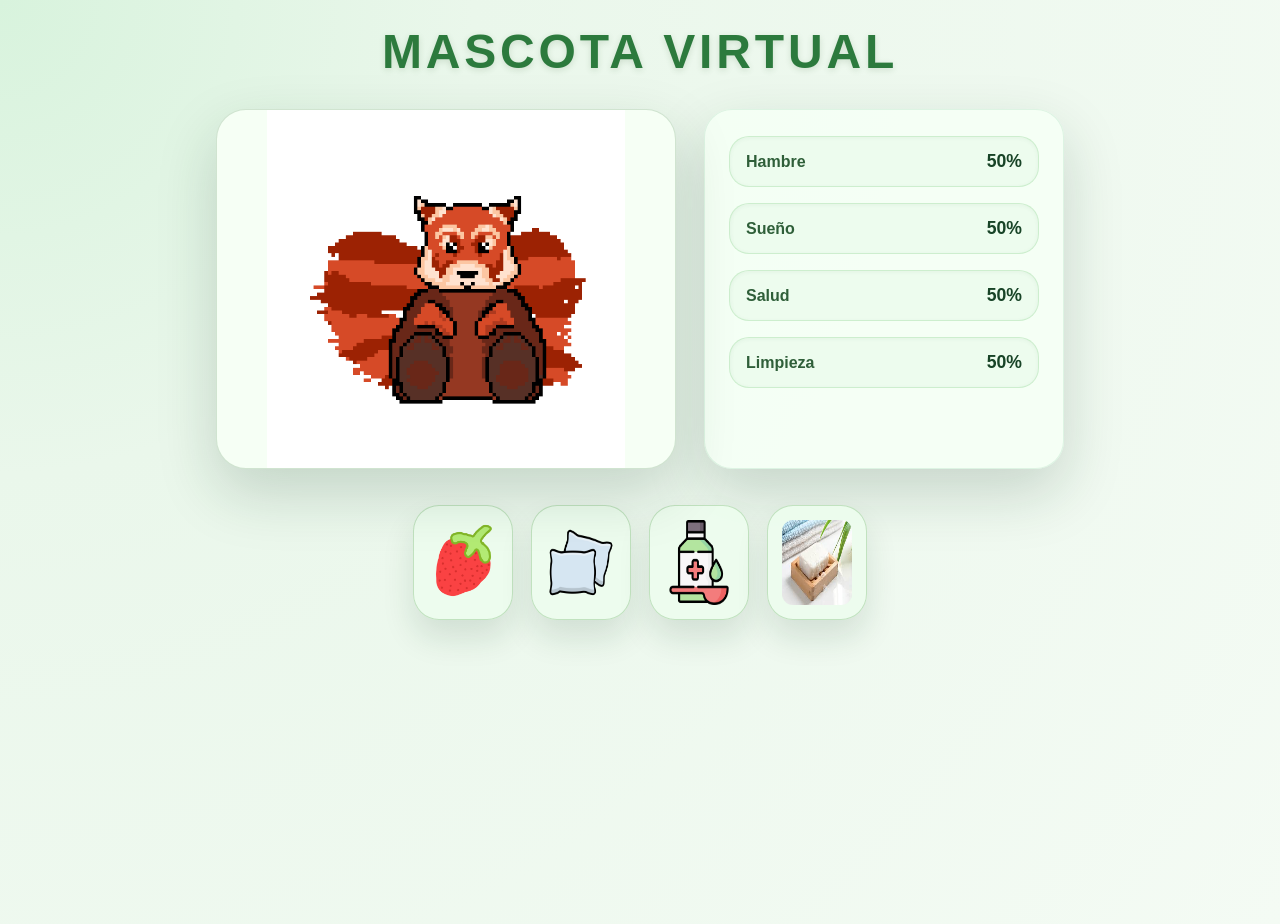
<file: index.html>
<!DOCTYPE html>
<html lang="es">
<head>
<meta charset="UTF-8">
<title>Mascota Virtual</title>

<style>
:root {
    --bg: #eaf7eb;
    --surface: rgba(245, 255, 245, 0.95);
    --surface-strong: rgba(255, 255, 255, 0.98);
    --accent: #2c7a3d;
    --accent-2: #51b676;
    --text: #184427;
    --shadow: 0 24px 60px rgba(17, 58, 32, 0.18);
}

* {
    box-sizing: border-box;
}

body {
    margin: 0;
    min-height: 100vh;
    font-family: "Segoe UI", Tahoma, Geneva, Verdana, sans-serif;
    color: var(--text);
    text-align: center;
    background: radial-gradient(circle at top left, #d8f3dd 0%, var(--bg) 30%, #f4fbf4 100%);
}

h1 {
    margin: 1.5rem 0 0.75rem;
    font-size: clamp(2rem, 4vw, 3rem);
    letter-spacing: 0.08em;
    text-transform: uppercase;
    color: var(--accent);
    text-shadow: 0 2px 6px rgba(51, 93, 46, 0.16);
}

#contenedor {
    max-width: 980px;
    margin: 30px auto 0;
    display: flex;
    flex-wrap: wrap;
    justify-content: center;
    gap: 28px;
    padding: 0 1rem;
}

#zonaMascota {
    width: min(100%, 460px);
    height: 360px;
    border-radius: 30px;
    border: 1px solid rgba(76, 134, 79, 0.22);
    background-image: url("tamagotchi.gif");
    background-size: contain;
    background-repeat: no-repeat;
    background-position: center 45%;
    background-color: #f6fff5;
    box-shadow: var(--shadow);
    position: relative;
    overflow: hidden;
}

#panel {
    width: min(100%, 360px);
    text-align: left;
    background: var(--surface);
    border-radius: 28px;
    padding: 26px 24px;
    box-shadow: var(--shadow);
    border: 1px solid rgba(220, 244, 226, 0.95);
}

#panel .stat {
    display: flex;
    justify-content: space-between;
    align-items: center;
    gap: 12px;
    margin-bottom: 16px;
    padding: 14px 16px;
    border-radius: 20px;
    background: rgba(237, 252, 238, 0.95);
    box-shadow: inset 0 1px 4px rgba(53, 95, 61, 0.06);
    border: 1px solid rgba(191, 233, 193, 0.7);
}

#panel .stat:last-child {
    margin-bottom: 0;
}

#panel .stat span:first-child {
    font-size: 1rem;
    font-weight: 600;
    color: #2f5f39;
}

#panel .stat span:last-child {
    min-width: 4rem;
    text-align: right;
    font-size: 1.1rem;
    font-weight: 700;
    color: #184427;
}

#objetos {
    max-width: 980px;
    margin: 36px auto 60px;
    display: flex;
    flex-wrap: wrap;
    justify-content: center;
    gap: 18px;
    padding: 0 1rem;
}

.objeto {
    width: 100px;
    padding: 14px;
    border-radius: 26px;
    background: rgba(237, 252, 238, 0.96);
    box-shadow: 0 18px 32px rgba(17, 58, 32, 0.12);
    transition: transform 180ms ease, box-shadow 180ms ease, filter 180ms ease;
    cursor: grab;
    border: 1px solid rgba(126, 184, 120, 0.4);
}

.objeto:hover {
    transform: translateY(-6px);
    filter: brightness(1.06);
}

.objeto:active {
    cursor: grabbing;
    transform: translateY(-2px) scale(0.98);
}

@media (max-width: 720px) {
    #contenedor {
        gap: 18px;
    }

    #panel {
        width: 100%;
    }

    #panel .stat {
        flex-wrap: wrap;
    }
}
</style>

<script>

let hambre = 50;
let sueno = 50;
let salud = 50;
let limpio = 50;

/* INICIA EL DRAG */
function dragstartHandler(ev){
    ev.dataTransfer.setData("text", ev.target.id);
}

/* PERMITE SOLTAR */
function dragoverHandler(ev){
    ev.preventDefault();
}

/* CUANDO SE SUELTA */
function dropHandler(ev){

    ev.preventDefault();

    const data = ev.dataTransfer.getData("text");

    // obtiene el id de la imagen
    if(data == "comida" && hambre>0){
        hambre += 5;
    }
    if(data == "cama" && sueno>0){
        sueno += 20;
    }
    if(data == "salud" && salud>0){
        salud += 30;
    }
    if(data == "limpio" && limpio>0){
        limpio += 25;
    }

    actualizarLabels();
    updateLabels();
    var audio = new Audio('musica.mp4');
    audio.play();
}

/* ACTUALIZA TEXTO */
function actualizarLabels(){

    document.getElementById("lblPorcentajeHambre").innerHTML =
         hambre + "%";
    document.getElementById("lblPorcentajeSueno").innerHTML =
         sueno + "%";
    document.getElementById("lblPorcentajeSalud").innerHTML =
         salud + "%";
    document.getElementById("lblPorcentajeLimpieza").innerHTML =
         limpio + "%";
}
function updateLabels(){
    if(hambre >= 80){
        document.getElementById("zonaMascota").style.backgroundImage = "url('triste.gif')";
    } else if(salud >= 60){
        document.getElementById("zonaMascota").style.backgroundImage = "url('enferma de vdd.gif')";
    } else if(sueno >= 75){
        document.getElementById("zonaMascota").style.backgroundImage = "url('enferma (2).gif')";
    } else if(limpio >= 60){
        document.getElementById("zonaMascota").style.backgroundImage = "url('sucio.gif')"; 
    } else {
        document.getElementById("zonaMascota").style.backgroundImage = "url('tamagotchi.gif')";
    } 
}
</script>

</head>

<body>

<h1>Mascota Virtual</h1>

<div id="contenedor">

    <!-- DIV GRANDE -->
    <div id="zonaMascota"
         ondrop="dropHandler(event)"
         ondragover="dragoverHandler(event)">
         
    </div>

    <!-- LABELS -->
    <div id="panel">
        
        <div class="stat">
            <span>Hambre</span>
            <span id="lblPorcentajeHambre">50%</span>
        </div>
        <div class="stat">
            <span>Sueño</span>
            <span id="lblPorcentajeSueno">50%</span>
        </div>
        <div class="stat">
            <span>Salud</span>
            <span id="lblPorcentajeSalud">50%</span>
        </div>
        <div class="stat">
            <span>Limpieza</span>
            <span id="lblPorcentajeLimpieza">50%</span>
        </div>

    </div>

</div>

<!-- OBJETOS -->
<div id="objetos">

    <!-- COMIDA -->
    <img
        id="comida"
        class="objeto"
        src="fresa.png"
        draggable="true"
        ondragstart="dragstartHandler(event)"
    >

    <!-- CAMA -->
    <img
        id="cama"
        class="objeto"
        src="almohada.png"
        draggable="true"
        ondragstart="dragstartHandler(event)"
    >

    <!-- ENFERMO -->
    <img
        id="salud"
        class="objeto"
        src="medicina.png"
        draggable="true"
        ondragstart="dragstartHandler(event)"
    >

    <!-- LIMPIEZA -->
    <img
        id="limpio"
        class="objeto"
        src="jabon.jpg"
        draggable="true"
        ondragstart="dragstartHandler(event)"
    >

</div>

</body>
</html>
</file>
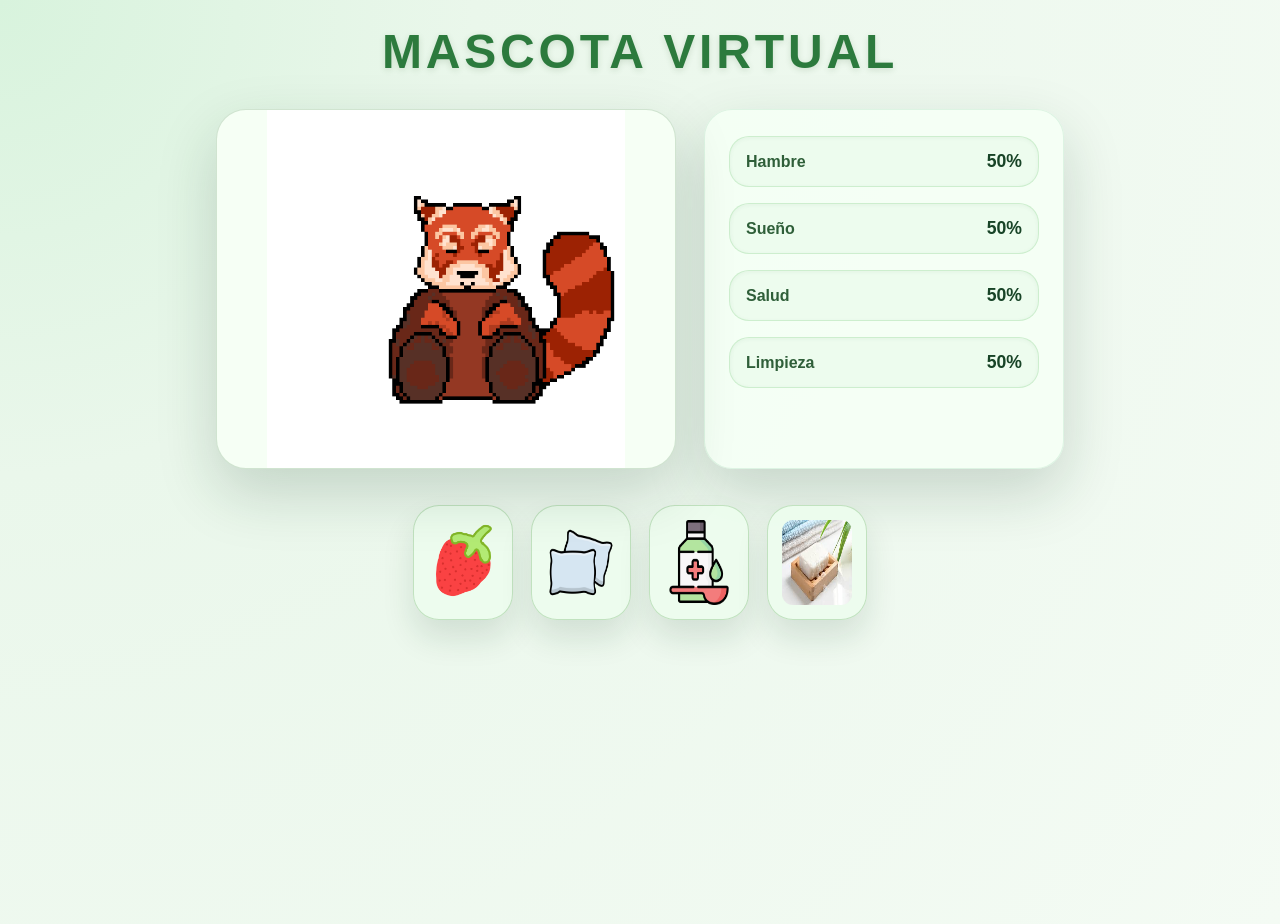
<file: estesi.html>
<!DOCTYPE html>
<html lang="es">
<head>
<meta charset="UTF-8">
<title>Mascota Virtual</title>

<style>
:root {
    --bg: #eaf7eb;
    --surface: rgba(245, 255, 245, 0.95);
    --surface-strong: rgba(255, 255, 255, 0.98);
    --accent: #2c7a3d;
    --accent-2: #51b676;
    --text: #184427;
    --shadow: 0 24px 60px rgba(17, 58, 32, 0.18);
}

* {
    box-sizing: border-box;
}

body {
    margin: 0;
    min-height: 100vh;
    font-family: "Segoe UI", Tahoma, Geneva, Verdana, sans-serif;
    color: var(--text);
    text-align: center;
    background: radial-gradient(circle at top left, #d8f3dd 0%, var(--bg) 30%, #f4fbf4 100%);
}

h1 {
    margin: 1.5rem 0 0.75rem;
    font-size: clamp(2rem, 4vw, 3rem);
    letter-spacing: 0.08em;
    text-transform: uppercase;
    color: var(--accent);
    text-shadow: 0 2px 6px rgba(51, 93, 46, 0.16);
}

#contenedor {
    max-width: 980px;
    margin: 30px auto 0;
    display: flex;
    flex-wrap: wrap;
    justify-content: center;
    gap: 28px;
    padding: 0 1rem;
}

#zonaMascota {
    width: min(100%, 460px);
    height: 360px;
    border-radius: 30px;
    border: 1px solid rgba(76, 134, 79, 0.22);
    background-image: url("tamagotchi.gif");
    background-size: contain;
    background-repeat: no-repeat;
    background-position: center 45%;
    background-color: #f6fff5;
    box-shadow: var(--shadow);
    position: relative;
    overflow: hidden;
}

#panel {
    width: min(100%, 360px);
    text-align: left;
    background: var(--surface);
    border-radius: 28px;
    padding: 26px 24px;
    box-shadow: var(--shadow);
    border: 1px solid rgba(220, 244, 226, 0.95);
}

#panel .stat {
    display: flex;
    justify-content: space-between;
    align-items: center;
    gap: 12px;
    margin-bottom: 16px;
    padding: 14px 16px;
    border-radius: 20px;
    background: rgba(237, 252, 238, 0.95);
    box-shadow: inset 0 1px 4px rgba(53, 95, 61, 0.06);
    border: 1px solid rgba(191, 233, 193, 0.7);
}

#panel .stat:last-child {
    margin-bottom: 0;
}

#panel .stat span:first-child {
    font-size: 1rem;
    font-weight: 600;
    color: #2f5f39;
}

#panel .stat span:last-child {
    min-width: 4rem;
    text-align: right;
    font-size: 1.1rem;
    font-weight: 700;
    color: #184427;
}

#objetos {
    max-width: 980px;
    margin: 36px auto 60px;
    display: flex;
    flex-wrap: wrap;
    justify-content: center;
    gap: 18px;
    padding: 0 1rem;
}

.objeto {
    width: 100px;
    padding: 14px;
    border-radius: 26px;
    background: rgba(237, 252, 238, 0.96);
    box-shadow: 0 18px 32px rgba(17, 58, 32, 0.12);
    transition: transform 180ms ease, box-shadow 180ms ease, filter 180ms ease;
    cursor: grab;
    border: 1px solid rgba(126, 184, 120, 0.4);
}

.objeto:hover {
    transform: translateY(-6px);
    filter: brightness(1.06);
}

.objeto:active {
    cursor: grabbing;
    transform: translateY(-2px) scale(0.98);
}

@media (max-width: 720px) {
    #contenedor {
        gap: 18px;
    }

    #panel {
        width: 100%;
    }

    #panel .stat {
        flex-wrap: wrap;
    }
}
</style>

<script>

let hambre = 50;
let sueno = 50;
let salud = 50;
let limpio = 50;

/* INICIA EL DRAG */
function dragstartHandler(ev){
    ev.dataTransfer.setData("text", ev.target.id);
}

/* PERMITE SOLTAR */
function dragoverHandler(ev){
    ev.preventDefault();
}

/* CUANDO SE SUELTA */
function dropHandler(ev){

    ev.preventDefault();

    const data = ev.dataTransfer.getData("text");

    // obtiene el id de la imagen
    if(data == "comida" && hambre>0){
        hambre += 5;
    }
    if(data == "cama" && sueno>0){
        sueno += 20;
    }
    if(data == "salud" && salud>0){
        salud += 30;
    }
    if(data == "limpio" && limpio>0){
        limpio += 25;
    }

    actualizarLabels();
    updateLabels();
    var audio = new Audio('musica.mp4');
    audio.play();
}

/* ACTUALIZA TEXTO */
function actualizarLabels(){

    document.getElementById("lblPorcentajeHambre").innerHTML =
         hambre + "%";
    document.getElementById("lblPorcentajeSueno").innerHTML =
         sueno + "%";
    document.getElementById("lblPorcentajeSalud").innerHTML =
         salud + "%";
    document.getElementById("lblPorcentajeLimpieza").innerHTML =
         limpio + "%";
}
function updateLabels(){
    if(hambre >= 80){
        document.getElementById("zonaMascota").style.backgroundImage = "url('triste.gif')";
    } else if(salud >= 60){
        document.getElementById("zonaMascota").style.backgroundImage = "url('enferma de vdd.gif')";
    } else if(sueno >= 75){
        document.getElementById("zonaMascota").style.backgroundImage = "url('enferma (2).gif')";
    } else if(limpio >= 60){
        document.getElementById("zonaMascota").style.backgroundImage = "url('sucio.gif')"; 
    } else {
        document.getElementById("zonaMascota").style.backgroundImage = "url('tamagotchi.gif')";
    } 
}
</script>

</head>

<body>

<h1>Mascota Virtual</h1>

<div id="contenedor">

    <!-- DIV GRANDE -->
    <div id="zonaMascota"
         ondrop="dropHandler(event)"
         ondragover="dragoverHandler(event)">
         
    </div>

    <!-- LABELS -->
    <div id="panel">
        
        <div class="stat">
            <span>Hambre</span>
            <span id="lblPorcentajeHambre">50%</span>
        </div>
        <div class="stat">
            <span>Sueño</span>
            <span id="lblPorcentajeSueno">50%</span>
        </div>
        <div class="stat">
            <span>Salud</span>
            <span id="lblPorcentajeSalud">50%</span>
        </div>
        <div class="stat">
            <span>Limpieza</span>
            <span id="lblPorcentajeLimpieza">50%</span>
        </div>

    </div>

</div>

<!-- OBJETOS -->
<div id="objetos">

    <!-- COMIDA -->
    <img
        id="comida"
        class="objeto"
        src="fresa.png"
        draggable="true"
        ondragstart="dragstartHandler(event)"
    >

    <!-- CAMA -->
    <img
        id="cama"
        class="objeto"
        src="almohada.png"
        draggable="true"
        ondragstart="dragstartHandler(event)"
    >

    <!-- ENFERMO -->
    <img
        id="salud"
        class="objeto"
        src="medicina.png"
        draggable="true"
        ondragstart="dragstartHandler(event)"
    >

    <!-- LIMPIEZA -->
    <img
        id="limpio"
        class="objeto"
        src="jabon.jpg"
        draggable="true"
        ondragstart="dragstartHandler(event)"
    >

</div>

</body>
</html>
</file>
